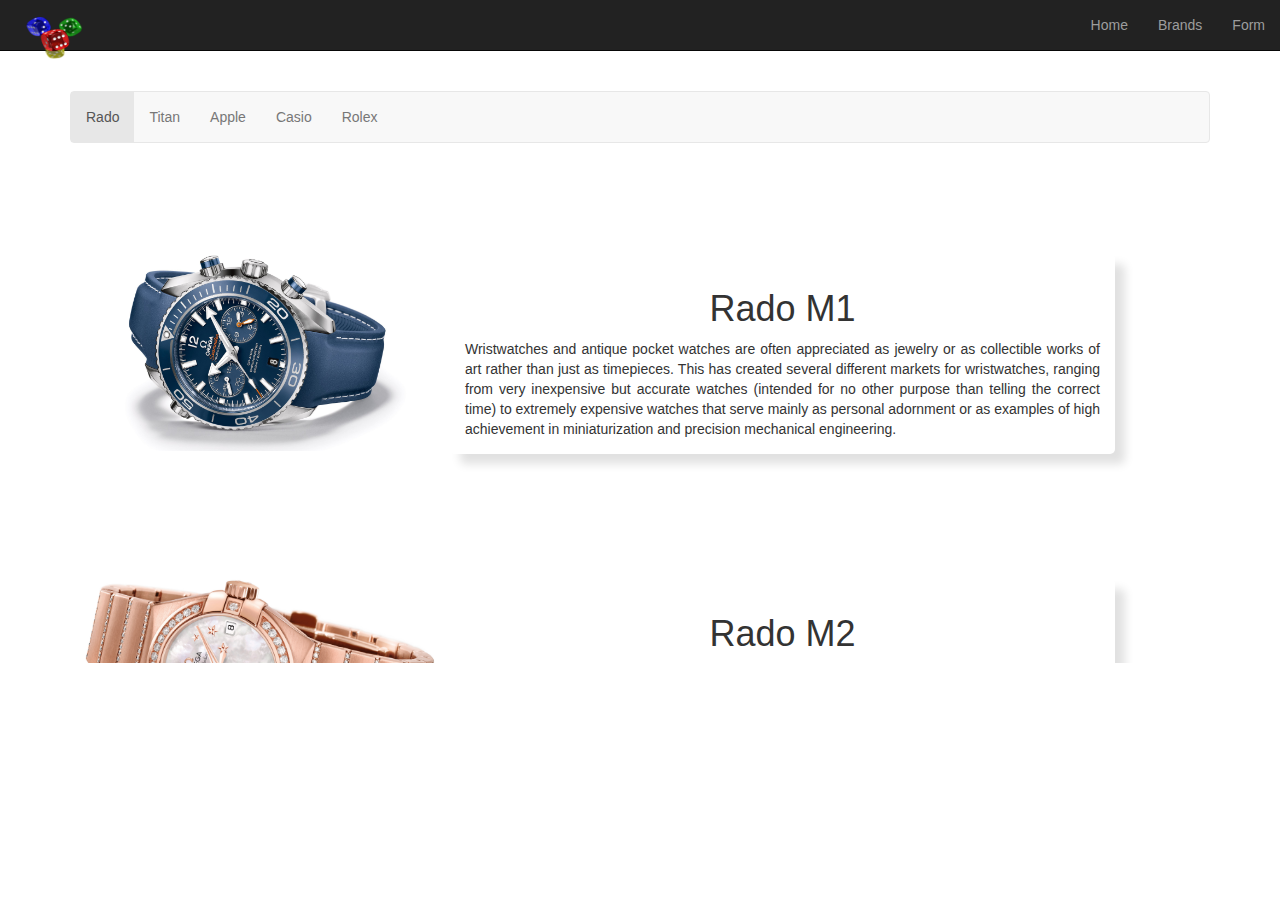
<file: brands.html>
<!DOCTYPE html>
<html>

<head>
    <meta charset="utf-8" />
    <meta name="format-detection" content="telephone=no" />
    <meta name="msapplication-tap-highlight" content="no" />
    <!-- WARNING: for iOS 7, remove the width=device-width and height=device-height attributes. See https://issues.apache.org/jira/browse/CB-4323 -->
    <meta name="viewport" content="width=device-width, initial-scale=1.0, maximum-scale=1.0, minimum-scale=1.0, target-densitydpi=medium-dpi, user-scalable=0" />
    <title>Watch Website</title>
    <link rel="icon" href="img/fav_icon.png">
    <link href="css/bootstrap.min.css" rel="stylesheet">
    <link href="css/style.css" rel="stylesheet">
</head>

<body>
    <div class="container">

        <!--------------------------------------------------- Navigation Bar Starts-------------------------------------------------->
        <div class="row">
            <nav class="navbar navbar-inverse navbar-fixed-top" role="navigation" id="navbar-spy">
                <div class="container-fluid">
                    <div class="navbar-header">
                        <a href="index.html" class="navbar-brand">
                            <img src="img/fav_watch.png" class="logo">
                        </a>
                        <button type="button" class="navbar-toggle collapsed" data-toggle="collapse" data-target="#hamburger-navigation">
                            <span class="sr-only">Watch</span>
                            <span class="icon-bar"></span>
                            <span class="icon-bar"></span>
                            <span class="icon-bar"></span>
                        </button>
                    </div>
                    <div class="collapse navbar-collapse" id="hamburger-navigation">
                        <ul class="nav navbar-nav navbar-right" role="menu">
                            <li><a href="index.html" class="active">Home</a><span class="sr-only">current</span>
                            </li>
                            <li><a href="brands.html">Brands</a>
                            </li>
                            <li><a href="form.html">Form</a>
                            </li>
                        </ul>
                    </div>
                </div>
            </nav>
        </div>
        <!--------------------------------------------------- Navigation Bar Ends-------------------------------------------------->



        <!--------------------------------------------------- Brands Starts-------------------------------------------------->

        <div class="myspace_min">
            <!-- Navigation -->
            <nav class="navbar navbar-default navbar-static" role="navigation" id="navbar-spy">
                <ul class="nav navbar-nav myRmvSpace navbar-static">
                    <li class="active"><a href="#scroll-first">Rado</a>
                    </li>
                    <li><a href="#scroll-second">Titan</a>
                    </li>
                    <li><a href="#scroll-third">Apple</a>
                    </li>
                    <li><a href="#scroll-fourth">Casio</a>
                    </li>
                    <li><a href="#scroll-fifth">Rolex</a>
                    </li>
                </ul>
            </nav>

            <!-- Content -->
            <div data-target="#navbar-spy" data-spy="scroll" style="height:500px; overflow-y:scroll; position:relative;">

                <!------------------------------Rado Starts------------------------------------->
                <div id="scroll-first">
                    <div class="row myspace_min">
                        <div class="col-xs-12 col-md-4">
                            <img alt="First slide" src="img/p3.jpg" class="img-responsive expando" />
                        </div>
                        <div class="col-xs-12 col-md-7 myinfo">
                            <center>
                                <h1>Rado M1</h1>
                            </center>
                            <p> Wristwatches and antique pocket watches are often appreciated as jewelry or as collectible works of art rather than just as timepieces. This has created several different markets for wristwatches, ranging from very inexpensive but accurate watches (intended for no other purpose than telling the correct time) to extremely expensive watches that serve mainly as personal adornment or as examples of high achievement in miniaturization and precision mechanical engineering.</p>


                        </div>
                    </div>
                    <div class="row myspace_min">
                        <div class="col-xs-12 col-md-4">
                            <img alt="First slide" src="img/p5.jpg" class="img-responsive" />
                        </div>
                        <div class="col-xs-12 col-md-7 myinfo">
                            <center>
                                <h1>Rado M2</h1>
                            </center>
                            <p> Wristwatches and antique pocket watches are often appreciated as jewelry or as collectible works of art rather than just as timepieces. This has created several different markets for wristwatches, ranging from very inexpensive but accurate watches (intended for no other purpose than telling the correct time) to extremely expensive watches that serve mainly as personal adornment or as examples of high achievement in miniaturization and precision mechanical engineering.</p>


                        </div>
                    </div>
                </div>

                <!------------------------------------Rado Ends---------------------------------------->

                <!------------------------------Titan Starts------------------------------------->
                <div id="scroll-second">
                    <div class="row myspace_min">
                        <div class="col-xs-12 col-md-4">
                            <img alt="First slide" src="img/p3.jpg" class="img-responsive" />
                        </div>
                        <div class="col-xs-12 col-md-7 myinfo">
                            <center>
                                <h1>Titan M1</h1>
                            </center>
                            <p> Wristwatches and antique pocket watches are often appreciated as jewelry or as collectible works of art rather than just as timepieces. This has created several different markets for wristwatches, ranging from very inexpensive but accurate watches (intended for no other purpose than telling the correct time) to extremely expensive watches that serve mainly as personal adornment or as examples of high achievement in miniaturization and precision mechanical engineering.</p>


                        </div>
                    </div>
                    <div class="row myspace_min">
                        <div class="col-xs-12 col-md-4">
                            <img alt="First slide" src="img/p5.jpg" class="img-responsive" />
                        </div>
                        <div class="col-xs-12 col-md-7 myinfo">
                            <center>
                                <h1>Titan M2</h1>
                            </center>
                            <p> Wristwatches and antique pocket watches are often appreciated as jewelry or as collectible works of art rather than just as timepieces. This has created several different markets for wristwatches, ranging from very inexpensive but accurate watches (intended for no other purpose than telling the correct time) to extremely expensive watches that serve mainly as personal adornment or as examples of high achievement in miniaturization and precision mechanical engineering.</p>


                        </div>
                    </div>
                </div>
                <!------------------------------------Titan Ends---------------------------------------->

                <!------------------------------Apple Starts------------------------------------->
                <div id="scroll-third">
                    <div class="row myspace_min">
                        <div class="col-xs-12 col-md-4">
                            <img alt="First slide" src="img/p3.jpg" class="img-responsive" />
                        </div>
                        <div class="col-xs-12 col-md-7 myinfo">
                            <center>
                                <h1>Apple M1</h1>
                            </center>
                            <p> Wristwatches and antique pocket watches are often appreciated as jewelry or as collectible works of art rather than just as timepieces. This has created several different markets for wristwatches, ranging from very inexpensive but accurate watches (intended for no other purpose than telling the correct time) to extremely expensive watches that serve mainly as personal adornment or as examples of high achievement in miniaturization and precision mechanical engineering.</p>


                        </div>
                    </div>
                    <div class="row myspace_min">
                        <div class="col-xs-12 col-md-4">
                            <img alt="First slide" src="img/p5.jpg" class="img-responsive" />
                        </div>
                        <div class="col-xs-12 col-md-7 myinfo">
                            <center>
                                <h1>Apple M2</h1>
                            </center>
                            <p> Wristwatches and antique pocket watches are often appreciated as jewelry or as collectible works of art rather than just as timepieces. This has created several different markets for wristwatches, ranging from very inexpensive but accurate watches (intended for no other purpose than telling the correct time) to extremely expensive watches that serve mainly as personal adornment or as examples of high achievement in miniaturization and precision mechanical engineering.</p>


                        </div>
                    </div>
                </div>
                <!------------------------------------Apple Ends---------------------------------------->

                <!------------------------------Casio Starts------------------------------------->
                <div id="scroll-fourth">
                    <div class="row myspace_min">
                        <div class="col-xs-12 col-md-4">
                            <img alt="First slide" src="img/p3.jpg" class="img-responsive" />
                        </div>
                        <div class="col-xs-12 col-md-7 myinfo">
                            <center>
                                <h1>Casio M1</h1>
                            </center>
                            <p> Wristwatches and antique pocket watches are often appreciated as jewelry or as collectible works of art rather than just as timepieces. This has created several different markets for wristwatches, ranging from very inexpensive but accurate watches (intended for no other purpose than telling the correct time) to extremely expensive watches that serve mainly as personal adornment or as examples of high achievement in miniaturization and precision mechanical engineering.</p>


                        </div>
                    </div>
                    <div class="row myspace_min">
                        <div class="col-xs-12 col-md-4">
                            <img alt="First slide" src="img/p5.jpg" class="img-responsive" />
                        </div>
                        <div class="col-xs-12 col-md-7 myinfo">
                            <center>
                                <h1>Casio M2</h1>
                            </center>
                            <p> Wristwatches and antique pocket watches are often appreciated as jewelry or as collectible works of art rather than just as timepieces. This has created several different markets for wristwatches, ranging from very inexpensive but accurate watches (intended for no other purpose than telling the correct time) to extremely expensive watches that serve mainly as personal adornment or as examples of high achievement in miniaturization and precision mechanical engineering.</p>


                        </div>
                    </div>
                </div>
                <!------------------------------------Casio Ends---------------------------------------->

                <!------------------------------Rolex Starts------------------------------------->
                <div id="scroll-fifth">
                    <div class="row myspace_min">
                        <div class="col-xs-12 col-md-4">
                            <img alt="First slide" src="img/p3.jpg" class="img-responsive" />
                        </div>
                        <div class="col-xs-12 col-md-7 myinfo">
                            <center>
                                <h1>Rolex M1</h1>
                            </center>
                            <p> Wristwatches and antique pocket watches are often appreciated as jewelry or as collectible works of art rather than just as timepieces. This has created several different markets for wristwatches, ranging from very inexpensive but accurate watches (intended for no other purpose than telling the correct time) to extremely expensive watches that serve mainly as personal adornment or as examples of high achievement in miniaturization and precision mechanical engineering.</p>


                        </div>
                    </div>
                    <div class="row myspace_min">
                        <div class="col-xs-12 col-md-4">
                            <img alt="First slide" src="img/p5.jpg" class="img-responsive" />
                        </div>
                        <div class="col-xs-12 col-md-7 myinfo">
                            <center>
                                <h1>Rolex M2</h1>
                            </center>
                            <p> Wristwatches and antique pocket watches are often appreciated as jewelry or as collectible works of art rather than just as timepieces. This has created several different markets for wristwatches, ranging from very inexpensive but accurate watches (intended for no other purpose than telling the correct time) to extremely expensive watches that serve mainly as personal adornment or as examples of high achievement in miniaturization and precision mechanical engineering.</p>


                        </div>
                    </div>
                </div>
                <!------------------------------------Rolex Ends---------------------------------------->


            </div>
        </div>

        <!--------------------------------------------------- Brands Ends---------------------------------------------------->


    </div>
    <script src="jQuery/jquery-2.1.3.min.js"></script>
    <script src="js/bootstrap.min.js"></script>
</body>

</html>
</file>
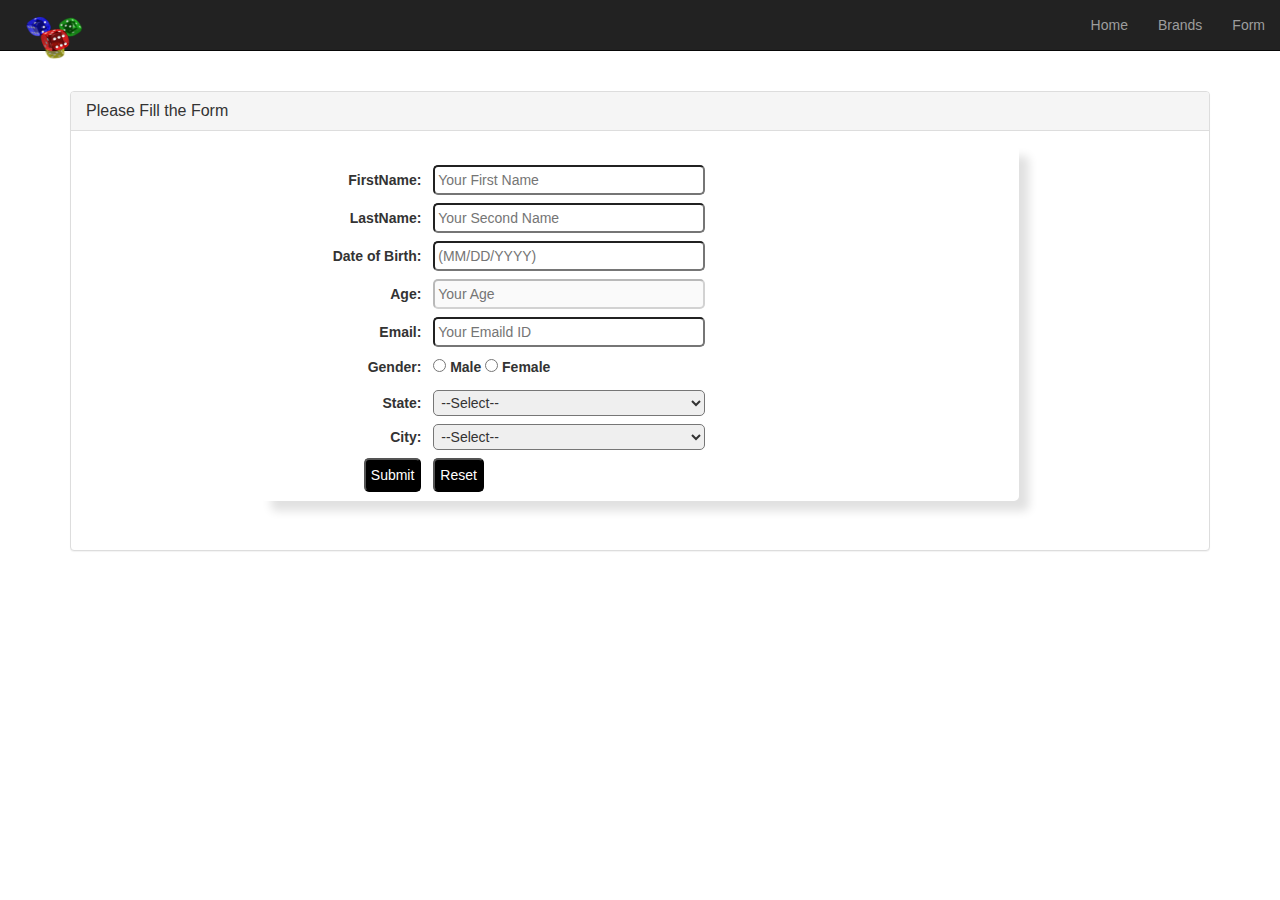
<file: form.html>
<!DOCTYPE html>
<html>

<head>
    <meta charset="utf-8" />
    <meta name="format-detection" content="telephone=no" />
    <meta name="msapplication-tap-highlight" content="no" />
    <!-- WARNING: for iOS 7, remove the width=device-width and height=device-height attributes. See https://issues.apache.org/jira/browse/CB-4323 -->
    <meta name="viewport" content="width=device-width, initial-scale=1.0, maximum-scale=1.0, minimum-scale=1.0, target-densitydpi=medium-dpi, user-scalable=0" />
    <title>Watch Website</title>
    <link rel="icon" href="img/fav_icon.png">
    <link href="css/bootstrap.min.css" rel="stylesheet">
    <link href="css/style.css" rel="stylesheet">
    <script type="text/javascript" src="jQuery/jquery-2.1.3.min.js"></script>

</head>

<body>
    <div class="container">

        <!--------------------------------------------------- Navigation Bar Starts-------------------------------------------------->
        <div class="row">
            <nav class="navbar navbar-inverse navbar-fixed-top" role="navigation" id="navbar-spy">
                <div class="container-fluid">
                    <div class="navbar-header">
                        <a href="index.html" class="navbar-brand"><img src="img/fav_watch.png" class="logo">
                        </a>
                        <button type="button" class="navbar-toggle collapsed" data-toggle="collapse" data-target="#hamburger-navigation">
                            <span class="sr-only">Watch</span>
                            <span class="icon-bar"></span>
                            <span class="icon-bar"></span>
                            <span class="icon-bar"></span>
                        </button>
                    </div>
                    <div class="collapse navbar-collapse" id="hamburger-navigation">
                        <ul class="nav navbar-nav navbar-right" role="menu">
                            <li><a href="index.html" class="active">Home</a><span class="sr-only">current</span>
                            </li>
                            <li><a href="brands.html">Brands</a>
                            </li>
                            <li><a href="form.html">Form</a>
                            </li>
                        </ul>
                    </div>
                </div>
            </nav>
        </div>

        <!--------------------------------------------------- Navigation Bar Ends-------------------------------------------------->

        <!--------------------------------------------------- Panel Starts-------------------------------------------------->
        <div class="myspace_min">
            <div class="panel panel-default">
                <div class="panel-heading">
                    <h3 class="panel-title">Please Fill the Form</h3>
                </div>
                <div class="panel-body">
                    <div class="row">
                        <div class="col-sm-8 col-sm-offset-2 myinfo">
                            <form method="get" name="form1">

                                <div class="outerDiv">
                                    <div class="innerDiv1"><b>FirstName:</b>
                                    </div>
                                    <div class="innerDiv2">
                                        <input type="text" name="fname" id="fname" placeholder="Your First Name" class="textBox" onkeypress="return isAlpha(event)" required>
                                    </div>
                                </div>
                                <div class="outerDiv">
                                    <div class="innerDiv1"><b>LastName:</b>
                                    </div>
                                    <div class="innerDiv2">
                                        <input type="text" name="lname" placeholder="Your Second Name" class="textBox" onkeypress="return isAlpha(event)">
                                    </div>
                                </div>
                                <div class="outerDiv">
                                    <div class="innerDiv1"><b>Date of Birth:</b>
                                    </div>
                                    <div class="innerDiv2">
                                        <input type="text" name="dob" onblur="Javascript:myAgeValidation()" placeholder="(MM/DD/YYYY)" class="textBox" required>
                                    </div>
                                </div>
                                <div class="outerDiv">
                                    <div class="innerDiv1"><b>Age:</b>
                                    </div>
                                    <div class="innerDiv2">
                                        <input type="text" name="age" placeholder="Your Age" class="textBox" disabled>
                                    </div>
                                </div>
                                <div class="outerDiv">
                                    <div class="innerDiv1"><b>Email:</b>
                                    </div>
                                    <div class="innerDiv2">
                                        <input type="text" name="email" placeholder="Your Emaild ID" class="textBox" data-help="&nbsp;Example: username@gmail.com" required>
                                        <i id="help"></i>
                                    </div>
                                </div>
                                <div class="outerDiv">
                                    <div class="innerDiv1"><b>Gender:</b>
                                    </div>
                                    <div class="innerDiv2">
                                        <input type="radio" name="radiobtn">
                                        <label for="rad1">Male</label>
                                        <input type="radio" name="radiobtn">
                                        <label for="rad1">Female</label>
                                    </div>

                                </div>
                                <div class="outerDiv">
                                    <div class="innerDiv1"><b>State:</b>
                                    </div>
                                    <div class="innerDiv2">
                                        <select id="selectState" name="state" class="textBox">
                                            <option>--Select--</option>
                                            <option> West Bengal</option>
                                            <option> Gujarat</option>
                                            <option> Maharashtra</option>
                                        </select>
                                    </div>
                                </div>
                                <div class="outerDiv">
                                    <div class="innerDiv1"><b>City:</b>
                                    </div>
                                    <div class="innerDiv2">
                                        <select id="cityName" name="city" class="textBox">
                                            <option>--Select--</option>
                                            <option>Kolkata</option>
                                            <option>Durgapur</option>
                                            <option>Howrah</option>
                                        </select>
                                    </div>
                                </div>

                                <div class="outerDiv">
                                    <div class="innerDiv1">
                                        <input type="button" value="Submit" class="mybtn_validation">
                                    </div>
                                    <div class="innerDiv2">
                                        <input type="reset" value="Reset" class="mybtn">
                                    </div>
                                </div>
                            </form>
                        </div>
                    </div>
                </div>
            </div>
        </div>
        <!--------------------------------------------------- Panel Ends---------------------------------------------------->
    </div>
    <script>
        function isAlpha(e) { // Alphanumeric only
            var k;
            document.all ? k = e.keycode : k = e.which;
            return ((k > 64 && k < 91) || (k > 96 && k < 123));
        }


        function checkEmail() {
            var email = document.form1.email;
            var filter = /^([a-zA-Z0-9_\.\-])+\@(([a-zA-Z0-9\-])+\.)+([a-zA-Z0-9]{2,4})+$/;

            if (!filter.test(email.value)) {
                alert('Please provide a valid email address');
                email.focus;
                return false;
            } else
                return true;
        }



        function myAgeValidation() {

            var lre = /^\s*/;
            var datemsg = "";

            var inputDate = document.form1.dob.value;
            inputDate = inputDate.replace(lre, "");
            document.form1.dob.value = inputDate;
            datemsg = isValidDate(inputDate);
            if (datemsg != "") {
                alert(datemsg);
                return;
            } else {
                //Now find the Age based on the Birth Date
                getAge(new Date(inputDate));
            }

        }

        function getAge(birth) {

            var today = new Date();
            var nowyear = today.getFullYear();
            var nowmonth = today.getMonth();
            var nowday = today.getDate();

            var birthyear = birth.getFullYear();
            var birthmonth = birth.getMonth();
            var birthday = birth.getDate();

            var age = nowyear - birthyear;
            var age_month = nowmonth - birthmonth;
            var age_day = nowday - birthday;

            if (age_month < 0 || (age_month == 0 && age_day < 0)) {
                age = parseInt(age) - 1;
            }
            document.form1.age.value = age;


        }

        function isValidDate(dateStr) {


            var msg = "";
            // Checks for the following valid date formats:
            // MM/DD/YY   MM/DD/YYYY   MM-DD-YY   MM-DD-YYYY
            // Also separates date into month, day, and year variables

            // To require a 2 & 4 digit year entry, use this line instead:
            //var datePat = /^(\d{1,2})(\/|-)(\d{1,2})\2(\d{2}|\d{4})$/;
            // To require a 4 digit year entry, use this line instead:
            var datePat = /^(\d{1,2})(\/|-)(\d{1,2})\2(\d{4})$/;

            var matchArray = dateStr.match(datePat); // is the format ok?
            if (matchArray == null) {
                msg = "Date is not in a valid format.";
                return msg;
            }

            month = matchArray[1]; // parse date into variables
            day = matchArray[3];
            year = matchArray[4];


            if (month < 1 || month > 12) { // check month range
                msg = "Month must be between 1 and 12.";
                dob.focus;
                return msg;
            }

            if (day < 1 || day > 31) {
                msg = "Day must be between 1 and 31.";
                dob.focus;
                return msg;
            }

            if ((month == 4 || month == 6 || month == 9 || month == 11) && day == 31) {
                msg = "Month " + month + " doesn't have 31 days!";
                dob.focus;
                return msg;
            }

            if (month == 2) { // check for february 29th
                var isleap = (year % 4 == 0 && (year % 100 != 0 || year % 400 == 0));
                if (day > 29 || (day == 29 && !isleap)) {
                    msg = "February " + year + " doesn't have " + day + " days!";
                    dob.focus;
                    return msg;
                }
            }

            if (day.charAt(0) == '0') day = day.charAt(1);

            //Incase you need the value in CCYYMMDD format in your server program
            //msg = (parseInt(year,10) * 10000) + (parseInt(month,10) * 100) + parseInt(day,10);

            return msg; // date is valid
        }

        var help = document.querySelector("#help");
        var fields = document.querySelectorAll("input");
        for (var i = 0; i < fields.length; i++) {
            fields[i].addEventListener("focus", function (event) {
                var text = event.target.getAttribute("data-help");
                help.textContent = text;
            });
            fields[i].addEventListener("blur", function (event) {
                help.textContent = "";
            });
        }

        $(".mybtn_validation").click(function () {
            var flag = checkEmail();
            if (flag === true) {
                $(".myspace_min").slideUp(500, function () {
                    // Animation complete.

                    $(".myspace_min").html("Thank You for Submitting the Form").addClass("thank");
                });


            }


        });
    </script>

    <script src="js/bootstrap.min.js"></script>
</body>

</html>
</file>
<file: css/style.css>
.my_navbar {
    box-shadow: 5px 5px 5px #e1e1e1;
}

body {
    font-family: sans-serif;
    text-align: justify;
}

.myinfo {
    margin-bottom: 3%;
    padding-top: 15px;
    padding-bottom: 5px;
    box-shadow: 10px 10px 10px #e1e1e1;
    border-bottom-left-radius: 5px;
    border-bottom-right-radius: 5px;
    border-top-left-radius: 5px;
    border-top-right-radius: 5px;
}

.logo {
    width: 80px;
    height: 50px;
}

.thank {
    font-weight: 700;
    font-size: 2em;
    text-align: center;
    vertical-align: middle;
    display: block !important;
    z-index: 100;
}
/* Older Browsers */

.artGroup.slide {
    overflow: hidden;
}

.artGroup.slide .detail {
    bottom: -364px;
}
/* Newer Browsers */

.artGroup.flip {
    -webkit-perspective: 800px;
    perspective: 800px;
}

.artGroup.flip .artwork {
    -webkit-transition: -webkit-transform 1s ease;
    transition: transform 1s ease;
    -webkit-transform-style: preserve-3d;
    transform-style: preserve-3d;
}

.artGroup.flip .detail,
.artGroup.flip .theFlip {
    -webkit-transform: rotateY(-180deg);
    transform: rotateY(-180deg);
}

.artGroup.flip p,
.artGroup.flip h1,
.artGroup.flip .detail {
    -webkit-backface-visibility: hidden;
    backface-visibility: hidden;
}
/*************************************************************************************/

@media screen and (max-width: 799px) {
    .myspace {
        margin: 20% 5% 5% 5%;
    }
    .peopleCarouselImg img {
        width: 100%;
        max-height: 140px;
    }
    .myspace_min {
        margin: 25% 0 0 0;
    }
    .myRmvSpace {
        margin: 0% 0% 0% 0%;
    }
    .innerDiv1 {
        /* background-color: #e1e1e1;*/
        
        width: 96%;
        margin: 2px;
        padding: 2px;
        text-align: left;
    }
    .innerDiv2 {
        /* background-color: #e1e1e1;*/
        
        width: 96%;
        margin: 2px;
        padding: 2px;
        text-align: left;
    }
    .textBox {
        border-bottom-left-radius: 5px;
        border-bottom-right-radius: 5px;
        border-top-left-radius: 5px;
        border-top-right-radius: 5px;
        padding: 3px;
        min-width: 90%;
    }
    .mybtn {
        color: #ffffff;
        padding: 5px;
        background-color: #000000;
        border-bottom-left-radius: 5px;
        border-bottom-right-radius: 5px;
        border-top-left-radius: 5px;
        border-top-right-radius: 5px;
        cursor: pointer;
        width: 70%;
        margin: 0 15% 0 15%;
    }
    .mybtn:hover {
        color: #ffffff;
        padding: 5px;
        background-color: #000000;
        opacity: 0.7;
        border-bottom-left-radius: 5px;
        border-bottom-right-radius: 5px;
        border-top-left-radius: 5px;
        border-top-right-radius: 5px;
        cursor: pointer;
    }
    .mybtn_validation {
        color: #ffffff;
        padding: 5px;
        background-color: #000000;
        border-bottom-left-radius: 5px;
        border-bottom-right-radius: 5px;
        border-top-left-radius: 5px;
        border-top-right-radius: 5px;
        cursor: pointer;
        width: 70%;
        margin: 0 15% 0 15%;
    }
    .mybtn_validation:hover {
        color: #ffffff;
        padding: 5px;
        background-color: #000000;
        opacity: 0.7;
        border-bottom-left-radius: 5px;
        border-bottom-right-radius: 5px;
        border-top-left-radius: 5px;
        border-top-right-radius: 5px;
        cursor: pointer;
    }
}
/*********************************************************************************

@media screen and (min-width: 400px and max-width: 599px) {
    .myspace {
        margin: 20% 5% 5% 5%;
    }
    .peopleCarouselImg img {
        width: 100%;
        max-height: 140px;
    }
    .myspace_min {
        margin: 20% 0 0 0;
    }
    .myRmvSpace {
        margin: 0% 0% 0% 0%;
    }
    .innerDiv1 {    
        width: 96%;
        margin: 2px;
        padding: 2px;
        text-align: left;
    }
    .innerDiv2 {
        
        width: 96%;
        margin: 2px;
        padding: 2px;
        text-align: left;
    }
    .textBox {
        border-bottom-left-radius: 5px;
        border-bottom-right-radius: 5px;
        border-top-left-radius: 5px;
        border-top-right-radius: 5px;
        padding: 3px;
        min-width: 90%;
    }
    .mybtn {
        color: #ffffff;
        padding: 5px;
        background-color: #000000;
        border-bottom-left-radius: 5px;
        border-bottom-right-radius: 5px;
        border-top-left-radius: 5px;
        border-top-right-radius: 5px;
        cursor: pointer;
        width: 70%;
        margin: 0 15% 0 15%;
    }
    .mybtn:hover {
        color: #ffffff;
        padding: 5px;
        background-color: #000000;
        opacity: 0.7;
        border-bottom-left-radius: 5px;
        border-bottom-right-radius: 5px;
        border-top-left-radius: 5px;
        border-top-right-radius: 5px;
        cursor: pointer;
    }
}
************************************************************************************

@media screen and (min-width: 600px and max-width: 799px) {
    .myspace {
        margin: 20% 5% 5% 5%;
    }
    .peopleCarouselImg img {
        width: 100%;
        max-height: 140px;
    }
    .myspace_min {
        margin: 20% 0 0 0;
    }
    .myRmvSpace {
        margin: 0% 0% 0% 0%;
    }
    .innerDiv1 {      
        width: 96%;
        margin: 2px;
        padding: 2px;
        text-align: left;
    }
    .innerDiv2 {
        width: 96%;
        margin: 2px;
        padding: 2px;
        text-align: left;
    }
    .textBox {
        border-bottom-left-radius: 5px;
        border-bottom-right-radius: 5px;
        border-top-left-radius: 5px;
        border-top-right-radius: 5px;
        padding: 3px;
        min-width: 90%;
    }
    .mybtn {
        color: #ffffff;
        padding: 5px;
        background-color: #000000;
        border-bottom-left-radius: 5px;
        border-bottom-right-radius: 5px;
        border-top-left-radius: 5px;
        border-top-right-radius: 5px;
        cursor: pointer;
        width: 70%;
        margin: 0 15% 0 15%;
    }
    .mybtn:hover {
        color: #ffffff;
        padding: 5px;
        background-color: #000000;
        opacity: 0.7;
        border-bottom-left-radius: 5px;
        border-bottom-right-radius: 5px;
        border-top-left-radius: 5px;
        border-top-right-radius: 5px;
        cursor: pointer;
    }
}
********************************************************************************/

@media screen and (min-width: 800px) {
    .myspace {
        margin: 5%;
    }
    .myspace_min {
        margin: 8% 0 0 0;
    }
    .peopleCarouselImg img {
        width: 70%;
        margin-left: 15%;
        margin-top: 8%;
        max-height: 350px;
    }
    .innerDiv1 {
        /* background-color: #e1e1e1;*/
        
        min-width: 20%;
        margin: 2px;
        padding: 2px;
        display: inline-block;
        text-align: right;
    }
    .innerDiv2 {
        /* background-color: #e1e1e1;*/
        
        width: 75%;
        margin: 2px;
        padding: 2px;
        display: inline-block;
        text-align: left;
    }
    .textBox {
        border-bottom-left-radius: 5px;
        border-bottom-right-radius: 5px;
        border-top-left-radius: 5px;
        border-top-right-radius: 5px;
        padding: 3px;
        min-width: 50%;
    }
    .mybtn {
        color: #ffffff;
        padding: 5px;
        background-color: #000000;
        border-bottom-left-radius: 5px;
        border-bottom-right-radius: 5px;
        border-top-left-radius: 5px;
        border-top-right-radius: 5px;
        cursor: pointer;
    }
    .mybtn:hover {
        color: #ffffff;
        padding: 5px;
        background-color: #000000;
        opacity: 0.7;
        border-bottom-left-radius: 5px;
        border-bottom-right-radius: 5px;
        border-top-left-radius: 5px;
        border-top-right-radius: 5px;
        cursor: pointer;
    }
    .mybtn_validation {
        color: #ffffff;
        padding: 5px;
        background-color: #000000;
        border-bottom-left-radius: 5px;
        border-bottom-right-radius: 5px;
        border-top-left-radius: 5px;
        border-top-right-radius: 5px;
        cursor: pointer;
    }
    .mybtn_validation:hover {
        color: #ffffff;
        padding: 5px;
        background-color: #000000;
        opacity: 0.7;
        border-bottom-left-radius: 5px;
        border-bottom-right-radius: 5px;
        border-top-left-radius: 5px;
        border-top-right-radius: 5px;
        cursor: pointer;
    }
}
/***********************************************************************************

@media screen and (min-width: 1200px) {
    .myspace {
        margin: 5%;
    }
    .myspace_min {
        margin: 7% 0 0 0;
    }
    .peopleCarouselImg img {
        width: 70%;
        margin-left: 15%;
        margin-top: 8%;
        max-height: 350px;
    }
    .innerDiv1 {
        
        
        min-width: 20%;
        margin: 2px;
        padding: 2px;
        display: inline-block;
        text-align: right;
    }
    .innerDiv2 {
        
        
        width: 75%;
        margin: 2px;
        padding: 2px;
        display: inline-block;
        text-align: left;
    }
    .textBox {
        border-bottom-left-radius: 5px;
        border-bottom-right-radius: 5px;
        border-top-left-radius: 5px;
        border-top-right-radius: 5px;
        padding: 3px;
        min-width: 50%;
    }
    .mybtn {
        color: #ffffff;
        padding: 5px;
        background-color: #000000;
        border-bottom-left-radius: 5px;
        border-bottom-right-radius: 5px;
        border-top-left-radius: 5px;
        border-top-right-radius: 5px;
        cursor: pointer;
    }
    .mybtn:hover {
        color: #ffffff;
        padding: 5px;
        background-color: #000000;
        opacity: 0.7;
        border-bottom-left-radius: 5px;
        border-bottom-right-radius: 5px;
        border-top-left-radius: 5px;
        border-top-right-radius: 5px;
        cursor: pointer;
    }
}
</file>
